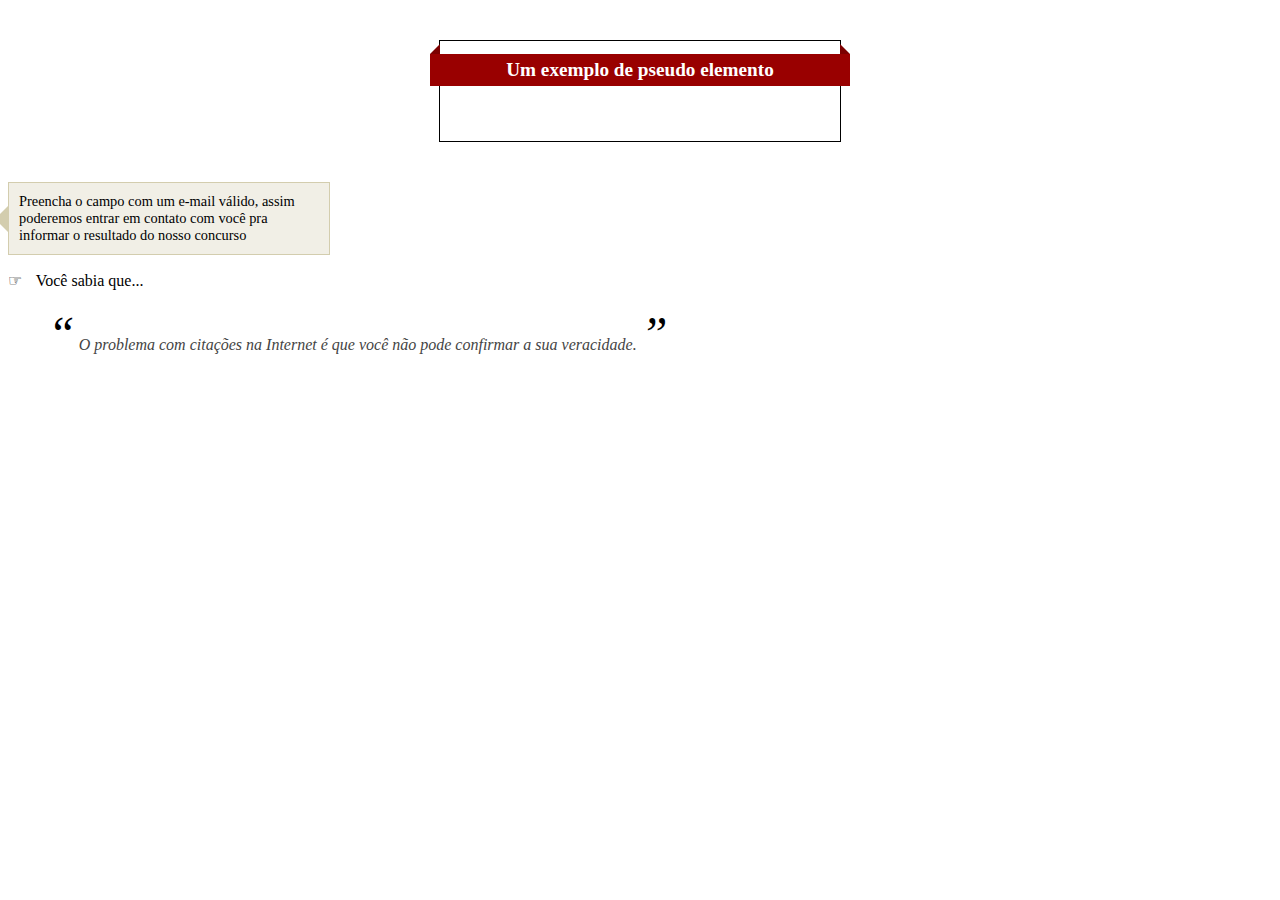
<file: before-e-after/index.html>
<!DOCTYPE html>
<html lang="en">
<head>
    <meta charset="UTF-8">
    <meta http-equiv="X-UA-Compatible" content="IE=edge">
    <meta name="viewport" content="width=device-width, initial-scale=1.0">
    <link rel="stylesheet" href="style.css">
    <title>CSS3 | Pseudo Elementos</title>
</head>
<body>
    <section>
        <h1>Um exemplo de pseudo elemento</h1>
    </section>
    <p class="help">
        Preencha o campo com um e-mail válido, assim poderemos entrar em contato com você pra informar o resultado do nosso concurso
    </p>
    <p class="tip">
        Você sabia que...
    </p>
    <blockquote>
        O problema com citações na Internet é que você não pode confirmar a sua veracidade.
    </blockquote>
</body>
</html>
</file>
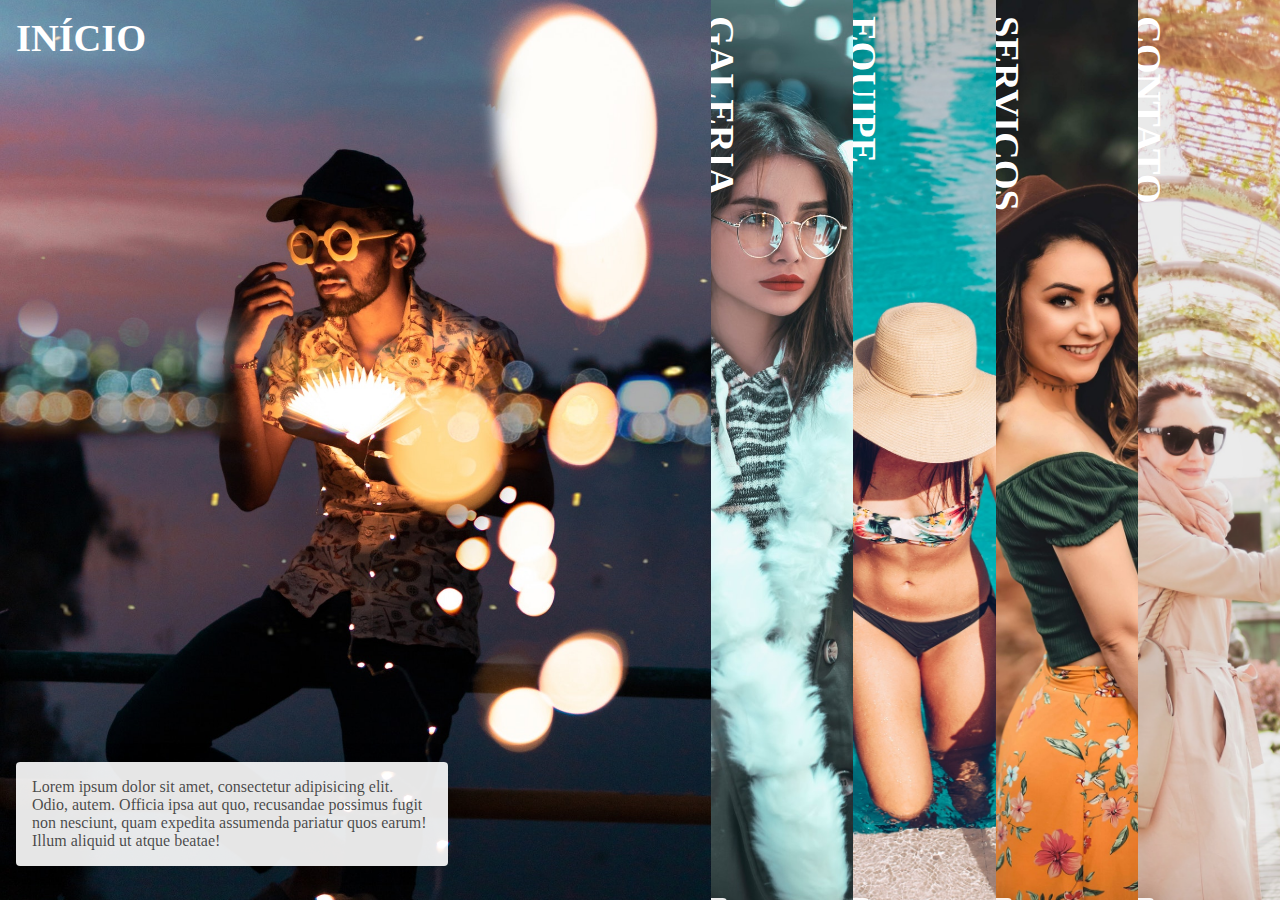
<file: estações/index.html>
<!DOCTYPE html>
<html lang="en">
<head>
    <meta charset="UTF-8">
    <meta name="viewport" content="width=device-width, initial-scale=1.0">
    <meta http-equiv="X-UA-Compatible" content="ie=edge">
    <title>Menu Moda</title>
    <style>
    
        body{
            background: rgba(0, 0, 0, 0.85);
            margin: 0;
            font-family: tahoma;
        }

        .slider{
            list-style: none;
            display: flex;
            justify-content: center;
            align-items: flex-start;
            flex-wrap: nowrap;
            width: 100%;
            height: 100vh;
            margin: 0 auto;
            padding: 0;  
        }

        .slider li{
            position: relative;
            background: none no-repeat center/cover;
            min-height: 100%;
            overflow: hidden;
            flex-grow: 1;
            transition: 0.75s cubic-bezier(0.4, 0, 0.2,1);
        }

        .slider li:hover{
            flex-grow: 5;
        }

        .slider li:hover h1{
            transform: rotateZ(0) translateY(0);
        }

        .slider li:hover p{
            transform: translateY(calc((100% + 2rem) * -1)) rotateZ(0);
        }

        .slider a{
            position: absolute;
            top: 0;
            right: 0;
            bottom: 0;
            left: 0;
            display: block;
            width: 100%;
            height: 100%;
        }

        .slider h1{
            position: absolute;
            top: 1rem;
            left: 1rem;
            margin: 0;
            font-size: 2.4rem;
            color: white;
            text-transform: uppercase;
            transform-origin: left top;
            transform: rotateZ(90deg) translateY(-1rem);
            font-family: tahoma;
            transition: 0.25s cubic-bezier(0.35,0,0,1);
        }

        .slider p{
            position: absolute;
            top: 98%;
            right: 1rem;
            left: 1rem;
            padding: 1rem;
            font-family: tahoma;
            transform-origin: left top;
            transform: translateY(0) rotateZ(90deg);
            transition: 0.5s cubic-bezier(0.35,0,0,1);
            width: 25em;
            color: rgba(0, 0, 0, 0.70);
            background: rgba(255, 255, 255, 0.9);
            line-height: 1.5s;
            border-radius: 0.25rem;
            box-shadow: 0 0 20px rgba(0, 0, 0, 0.15);

        }

        .slider .one{
            background-image: url(moda.jpg);
        }

        .slider .two{
            background-image: url(inverno.jpg);
        }

        .slider .three{
            background-image: url(verao.jpg);
        }

        .slider .four{
            background-image: url(outono.jpg);
        }

        .slider .five{
            background-image: url(primavera.jpg);
        }         

    
    </style>
</head>
<body>
    
    <ul class="slider">
        <li class="one">
            <a href="#no">
                <h1>INÍCIO</h1>
                <P>
                    Lorem ipsum dolor sit amet, consectetur adipisicing elit. Odio, autem. Officia ipsa aut quo, recusandae possimus fugit non nesciunt, quam expedita assumenda pariatur quos earum! Illum aliquid ut atque beatae!
                </P>
            </a>
        </li>

        <li class="two">
            <a href=" ">
                <h1>GALERIA</h1>
                <P>
                    Lorem ipsum dolor sit amet, consectetur adipisicing elit. Odio, autem. Officia ipsa aut quo, recusandae possimus fugit non nesciunt, quam expedita assumenda pariatur quos earum! Illum aliquid ut atque beatae!
                </P>
            </a>
        </li>

        <li class="three">
            <a href="">
                <h1>EQUIPE</h1>
                <P>
                    Lorem ipsum dolor sit amet, consectetur adipisicing elit. Odio, autem. Officia ipsa aut quo, recusandae possimus fugit non nesciunt, quam expedita assumenda pariatur quos earum! Illum aliquid ut atque beatae!
                </P>
            </a>
        </li>

        <li class="four">
            <a href="">
                <h1>SERVIÇOS</h1>
                <P>
                    Lorem ipsum dolor sit amet, consectetur adipisicing elit. Odio, autem. Officia ipsa aut quo, recusandae possimus fugit non nesciunt, quam expedita assumenda pariatur quos earum! Illum aliquid ut atque beatae!
                </P>
            </a>
        </li>

        <li class="five">
            <a href="">
                <h1>CONTATO</h1>
                <P>
                    Lorem ipsum dolor sit amet, consectetur adipisicing elit. Odio, autem. Officia ipsa aut quo, recusandae possimus fugit non nesciunt, quam expedita assumenda pariatur quos earum! Illum aliquid ut atque beatae!
                </P>
            </a>
        </li>
    </ul>

</body>
</html>
</file>
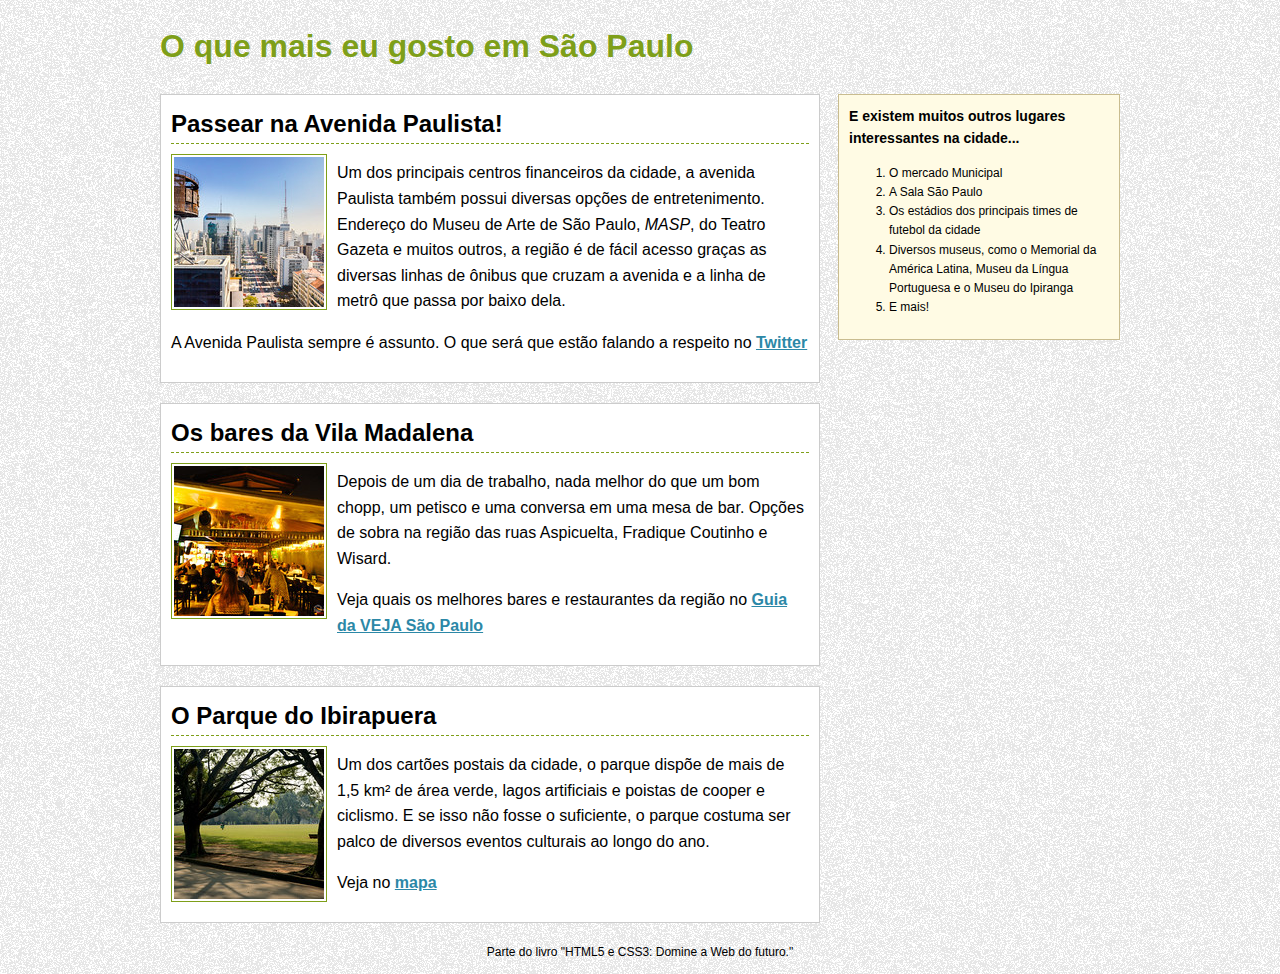
<file: my-city-project/index.html>
<!DOCTYPE html>
<html lang="pt-BR">

<head>
    <link rel="stylesheet" href="main.css">
    <title>Minha Cidade</title>

<body>
    <div class="container">
        <h1> <a href="">O que mais eu gosto em São Paulo</a></h1>

        <div class="places">

            <article>
                <h2>Passear na Avenida Paulista!</h2>
                <img src="images/paulista.jpg"
                    alt="O céu da avenida Paulista, foto por https://flickr.com/photos/fjota/">
                <p>
                    Um dos principais centros financeiros da cidade, a avenida Paulista também possui diversas opções de
                    entretenimento. Endereço do Museu de Arte de São Paulo, <em>MASP</em>, do Teatro Gazeta e muitos
                    outros, a região é de fácil acesso graças as diversas linhas de ônibus que cruzam a avenida e a
                    linha de metrô que passa por baixo dela.</p>
                <p>
                    A Avenida Paulista sempre é assunto. O que será que estão falando a respeito no <a
                        href="http://twitter.com/#!/search/AvenidaPaulista" target="_blank">Twitter</a>
                <div class="clear"></div>
            </article>
            </p>
            <article>
                <h2>Os bares da Vila Madalena</h2>
                <img src="images/piola.jpg"
                    alt="A varanda do Armazém Piola, foto por https://flickr.com/photos/renancesar/">
                <p>
                    Depois de um dia de trabalho, nada melhor do que um bom chopp, um petisco e uma conversa em uma mesa
                    de bar. Opções de sobra na região das ruas Aspicuelta, Fradique Coutinho e Wisard.
                </p>
                <p>
                    Veja quais os melhores bares e restaurantes da região no <a
                        href="http://vejasp.abril.com.br/busca?chn=bares&qu=&nbh=Pinheiros%20/%20Vila%20Madalena"
                        target="_blank">Guia da VEJA São Paulo</a>

                </p>
                <div class="clear"></div>
            </article>
            <article>
                <h2>O Parque do Ibirapuera</h2>
                <img src="images/ibirapuera.jpg" alt="O Parque do Ibirapuera, por https://flickr.com/photos/soldon/">
                <p>
                    Um dos cartões postais da cidade, o parque dispõe de mais de 1,5 km² de área verde, lagos
                    artificiais e poistas de cooper e ciclismo. E se isso não fosse o suficiente, o parque costuma ser
                    palco de diversos eventos culturais ao longo do ano.
                </p>
                <p>
                    Veja no <a href="http://goo.gl/maps/HoH8" target="_blank">mapa</a>
                </p>
                <div class="clear"></div>
            </article>
        </div>
        <aside>
            <h3>E existem muitos outros lugares interessantes na cidade...</h3>
            <ol>
                <li>O mercado Municipal</li>
                <li>A Sala São Paulo</li>
                <li>Os estádios dos principais times de futebol da cidade</li>
                <li>Diversos museus, como o Memorial da América Latina, Museu da Língua Portuguesa e o Museu do Ipiranga
                </li>
                <li>E mais!</li>
            </ol>
        </aside>

        <footer class="clear">
            <p>
                Parte do livro "HTML5 e CSS3: Domine a Web do futuro."
            </p>
        </footer>
    </div>
</body>
</head>

</html>
</file>
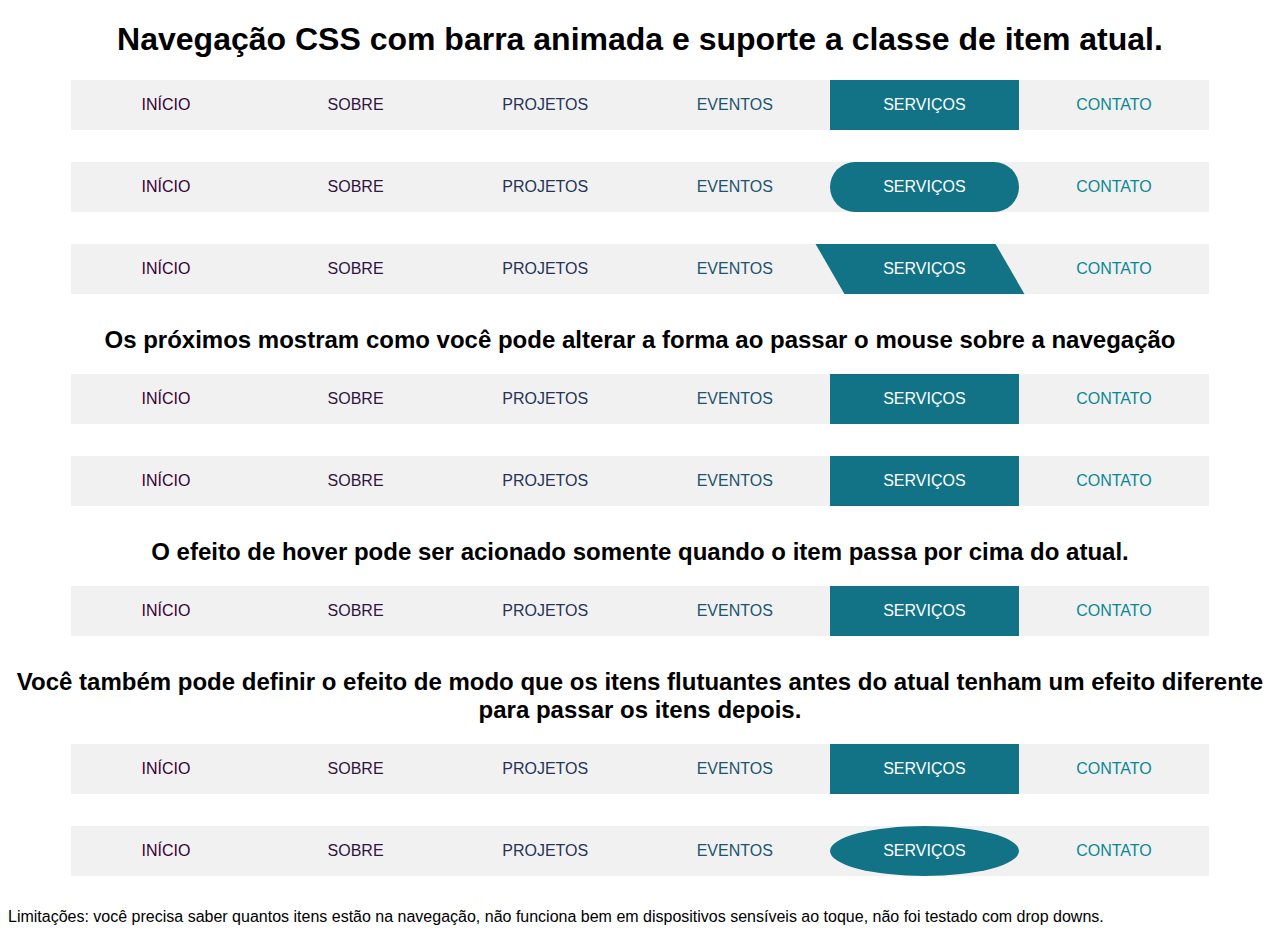
<file: nav/index.html>
<!DOCTYPE html>
<html lang="en">
<head>
    <meta charset="UTF-8">
    <meta name="viewport" content="width=device-width, initial-scale=1.0">
    <meta http-equiv="X-UA-Compatible" content="ie=edge">
    <link rel="stylesheet" href="style.css">
    <title>NavBar Animado</title>
</head>
    
<body>
    <h1>Navegação CSS com barra animada e suporte a classe de item atual.</h1>
    <ul class="nav-1">
        <li><a href="">Início</a></li>
        <li><a href="">Sobre</a></li>
        <li><a href="">Projetos</a></li>
        <li><a href="">Eventos</a></li>
        <li class="current"><a href="">Serviços</a></li>
        <li><a href="">Contato</a></li>
        
    </ul>
    <ul class="nav-2">
        <li><a href="">Início</a></li>
        <li><a href="">Sobre</a></li>
        <li><a href="">Projetos</a></li>
        <li><a href="">Eventos</a></li>
        <li class="current"><a href="">Serviços</a></li>
        <li><a href="">Contato</a></li>
        
    </ul>
    <ul class="nav-3">
        <li><a href="">Início</a></li>
        <li><a href="">Sobre</a></li>
        <li><a href="">Projetos</a></li>
        <li><a href="">Eventos</a></li>
        <li class="current"><a href="">Serviços</a></li>
        <li><a href="">Contato</a></li>
        
    </ul>
    <h2>Os próximos mostram como você pode alterar a forma ao passar o mouse sobre a navegação</h2>
    <ul class="nav-4">
        <li><a href="">Início</a></li>
        <li><a href="">Sobre</a></li>
        <li><a href="">Projetos</a></li>
        <li><a href="">Eventos</a></li>
        <li class="current"><a href="">Serviços</a></li>
        <li><a href="">Contato</a></li>
        
    </ul>
    <ul class="nav-5">
        <li><a href="">Início</a></li>
        <li><a href="">Sobre</a></li>
        <li><a href="">Projetos</a></li>
        <li><a href="">Eventos</a></li>
        <li class="current"><a href="">Serviços</a></li>
        <li><a href="">Contato</a></li>
        
    </ul>
    <h2>O efeito de hover pode ser acionado somente quando o item passa por cima do atual.</h2>
    <ul class="nav-6">
        <li><a href="">Início</a></li>
        <li><a href="">Sobre</a></li>
        <li><a href="">Projetos</a></li>
        <li><a href="">Eventos</a></li>
        <li class="current"><a href="">Serviços</a></li>
        <li><a href="">Contato</a></li>
        
    </ul>
    <h2>Você também pode definir o efeito de modo que os itens flutuantes antes do atual tenham um efeito diferente para passar os itens depois.</h2>
    <ul class="nav-7">
        <li><a href="">Início</a></li>
        <li><a href="">Sobre</a></li>
        <li><a href="">Projetos</a></li>
        <li><a href="">Eventos</a></li>
        <li class="current"><a href="">Serviços</a></li>
        <li><a href="">Contato</a></li>
        
    </ul>
    <ul class="nav-8">
        <li><a href="">Início</a></li>
        <li><a href="">Sobre</a></li>
        <li><a href="">Projetos</a></li>
        <li><a href="">Eventos</a></li>
        <li class="current"><a href="">Serviços</a></li>
        <li><a href="">Contato</a></li>
        
    </ul>
    <p>Limitações: você precisa saber quantos itens estão na navegação, não funciona bem em dispositivos sensíveis ao toque, não foi testado com drop downs.</p>

</body>
</html>
</file>
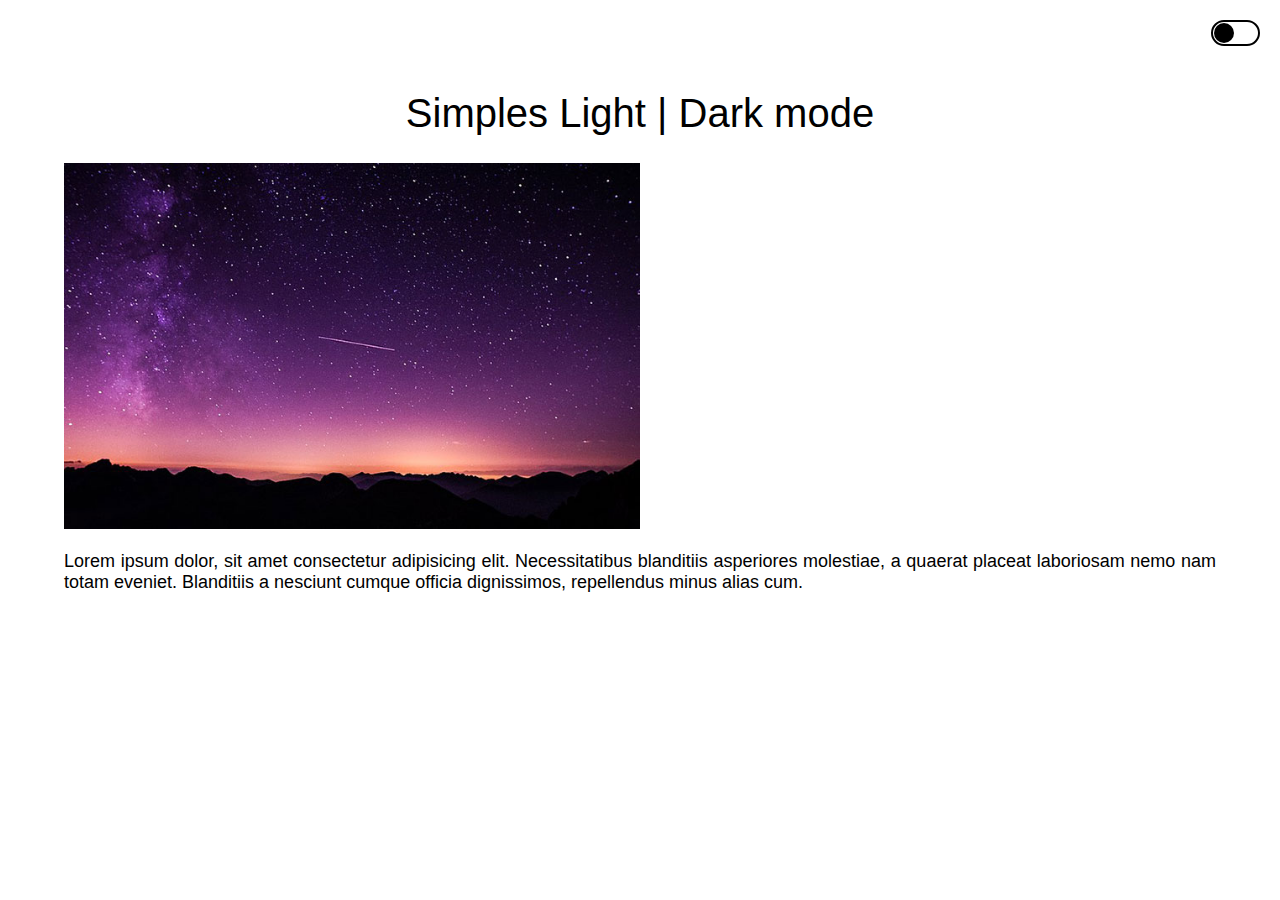
<file: light-dark-mode/main.html>
<!DOCTYPE html>
<html lang="en">
<head>
    <meta charset="UTF-8">
    <meta http-equiv="X-UA-Compatible" content="IE=edge">
    <meta name="viewport" content="width=device-width, initial-scale=1.0">
    <link rel="stylesheet" href="style.css">
    <title>Light | Dark - Mode</title>
</head>
<body>
    <header>
        <label id="dark-change"></label>
    </header>
    <main>
        <h1>Simples Light | Dark mode</h1>
        <div id="respon">
            <img src="night-sky-purple.jpg" alt="Céu a noite em tom de roxo.">
            <p>Lorem ipsum dolor, sit amet consectetur adipisicing elit. Necessitatibus blanditiis asperiores molestiae, a quaerat placeat laboriosam nemo nam totam eveniet. Blanditiis a nesciunt cumque officia dignissimos, repellendus minus alias cum.</p>
        </div>
    </main>
    <script>
        var content = document.getElementsByTagName('body')[0];
        var darkMode = document.getElementById('dark-change');
        
        darkMode.addEventListener('click', function() {
            darkMode.classList.toggle('active');
            content.classList.toggle('night');
        })
    </script>
</body>
</html>
</file>
<file: before-e-after/style.css>
section {
    border: 1px solid #000;
    height: 100px;
    margin: 40px auto;
    width: 400px;
}

h1 {
    background-color: #990000;
    color: #fff;
    font-size: 1.2em;
    left: -10px;
    padding: 5px 0;
    position: relative;
    text-align: center;
    width: 420px;
}

h1::before {
    border-color: transparent #7C0000 #7C0000 transparent;
    border-style: solid;
    border-width: 5px;
    content: "";
    left: 0;
    position: absolute;
    top: -10px;
}

h1::after {
    border-color: transparent transparent #7C0000 #7C0000 ;
    border-style: solid;
    border-width: 5px;
    content: "";
    position: absolute;
    right: 0;
    top: -10px;
}
 /* Decorando mensagens */
.help {
    background-color: #F1EFE6;
    border: 1px solid #D3CDAE;
    font-size: 0.9em;
    padding: 10px;
    position: relative;
    width: 300px;
}

.help::before {
    border-color: transparent #D3CDAE transparent transparent;
    border-style: solid;
    border-width: 14px;
    content: "";
    left: -28px;
    margin-top: -14px;
    position: absolute;
    top: 50%;
}

.tip::before {
    content: "\261E";
    margin-right: 10px;
}

blockquote {
    color: #444;
    font-style: italic;
}

blockquote::before, blockquote::after {
    color: #000;
    font-size: 3em;
}

blockquote::before {
    content: "\201C";
}

blockquote::after {
    content: "\201D";
}
</file>
<file: my-city-project/main.css>
body {
    background: #FFF1D6 url(images/noise.png);
    font-family: 'Lucida Grande', 'Lucida Sans Unicode', Verdana, sans-serif;
    line-height: 1.6;
}

.container {
    margin: 0 auto;
    width: 960px;
}

h1 a {
    color: #7e9f19;
    text-decoration: none;
}

h1 a:hover {
    background-color: #7E9F19;
    color: #fff;
}

article {
    background-color: #fff;
    border-color: #CCC #999 #999 #CCC;
    border: 1px solid #CCC;
    margin-bottom: 20px;
    padding: 10px;
}

article h2 {
    border-bottom: 1px dashed #7E9F19;
    margin: 0;
}

article a {
    color: #2c88A7;
    font-weight: bold;
}

article img {
    border: 1px solid #7e9f19;
    float: left;
    margin: 10px 10px 0 0;
    padding: 2px;
}

.clear {
    clear: both;
}


aside {
    background-color: #FFFBE4;
    border: 1px solid #C9BC8F;
    float: right;
    padding: 10px;
    width: 260px;
}

aside h3 {
    font-size: 14px;
    margin-top: 0;
}

aside ol {
    font-size: 12px;
}

.places {
    float: left;
    width: 660px;
}

footer {
    font-size: 12px;
    text-align: center;
}
</file>
<file: nav/style.css>
body {
    font-family: sans-serif;
  }
  h1,
  h2 {
    text-align: center;
  }
  ul {
    display: flex;
    list-style: none;
    text-transform: uppercase;
    width: 90%;
    box-sizing: border-box;
    padding: 0;
    margin: 0 auto 2em;
    position: relative;
    background-color: #f1f1f1;
  }
  ul li {
    flex: 1 1;
    position: relative;
  }
  ul li.current,
  ul li:hover {
    z-index: 2;
  }
  ul li:last-child::after {
    content: "";
    width: 100%;
    height: 100%;
    background-color: transparent;
    display: block;
    transition: all 0.3s ease;
    position: absolute;
    left: 0;
    top: 0;
  }
  ul li.current a:hover {
    color: #fff !important;
  }
  ul li:nth-child(1).current ~ li:last-child::after {
    left: -500%;
    background-color: #360033;
  }
  ul li:nth-child(2).current ~ li:last-child::after {
    left: -400%;
    background-color: #301441;
  }
  ul li:nth-child(3).current ~ li:last-child::after {
    left: -300%;
    background-color: #263357;
  }
  ul li:nth-child(4).current ~ li:last-child::after {
    left: -200%;
    background-color: #1b546f;
  }
  ul li:nth-child(5).current ~ li:last-child::after {
    left: -100%;
    background-color: #117385;
  }
  ul li:nth-child(6).current:last-child::after {
    left: 0;
    background-color: #0b8793;
  }
  ul li:nth-child(1):hover ~ li:last-child::after {
    left: -500%;
    background-color: #360033;
  }
  ul li:nth-child(2):hover ~ li:last-child::after {
    left: -400%;
    background-color: #301441;
  }
  ul li:nth-child(3):hover ~ li:last-child::after {
    left: -300%;
    background-color: #263357;
  }
  ul li:nth-child(4):hover ~ li:last-child::after {
    left: -200%;
    background-color: #1b546f;
  }
  ul li:nth-child(5):hover ~ li:last-child::after {
    left: -100%;
    background-color: #117385;
  }
  ul li:nth-child(6):last-child:last-child:hover::after {
    left: 0;
    background-color: #0b8793 !important;
  }
  ul li:nth-child(6):hover::after {
    left: 0%;
    background-color: #0b8793;
  }
  ul li:nth-child(1) {
    color: #360033;
  }
  ul li:nth-child(2) {
    color: #301441;
  }
  ul li:nth-child(3) {
    color: #263357;
  }
  ul li:nth-child(4) {
    color: #1b546f;
  }
  ul li:nth-child(5) {
    color: #117385;
  }
  ul li:nth-child(6) {
    color: #0b8793;
  }
  ul li a {
    color: inherit;
    transition: all 1s ease;
    padding: 1rem;
    display: block;
    text-align: center;
    text-decoration: none;
    position: relative;
  }
  ul li a:hover {
    color: #fff;
    z-index: 9;
  }
  ul:not(:hover) li.current {
    color: #fff !important;
  }
  @media (max-width: 320px) {
    ul {
      flex-direction: column;
    }
    ul li:last-child::after {
      margin-top: -1.5px;
    }
    ul li:nth-child(1).current ~ li:last-child::after {
      left: 0;
      top: -500%;
    }
    ul li:nth-child(2).current ~ li:last-child::after {
      left: 0;
      top: -400%;
    }
    ul li:nth-child(3).current ~ li:last-child::after {
      left: 0;
      top: -300%;
    }
    ul li:nth-child(4).current ~ li:last-child::after {
      left: 0;
      top: -200%;
    }
    ul li:nth-child(5).current ~ li:last-child::after {
      left: 0;
      top: -100;
    }
    ul li:nth-child(6).current:last-child::after {
      left: 0;
      top: 0;
    }
    ul li:last-child::after {
      left: 0%;
      top: 0%;
    }
    ul li:nth-child(1):hover ~ li:last-child::after {
      left: 0;
      top: -500%;
    }
    ul li:nth-child(2):hover ~ li:last-child::after {
      left: 0;
      top: -400%;
    }
    ul li:nth-child(3):hover ~ li:last-child::after {
      left: 0;
      top: -300%;
    }
    ul li:nth-child(4):hover ~ li:last-child::after {
      left: 0;
      top: -200%;
    }
    ul li:nth-child(5):hover ~ li:last-child::after {
      left: 0;
      top: -100%;
    }
    ul li:nth-child(6):last-child:last-child:hover::after {
      left: 0;
      top: 0;
    }
  }
  .nav-2 li:last-child::after {
    border-radius: 2.5em;
  }
  .nav-3 li:last-child::after {
    transform: skewX(30deg);
    width: 95%;
  }
  .nav-4 li:hover ~ li:last-child::after,
  .nav-4 li:nth-child(6):last-child:last-child:hover::after {
    transform: scale(1, 1.2);
  }
  .nav-5 li:hover ~ li:last-child::after,
  .nav-5 li:nth-child(6):last-child:last-child:hover::after {
    border-radius: 2.5em;
    transform: scale(0.8);
  }
  .nav-6 li:not(.current):hover ~ li:last-child::after,
  .nav-6 li:nth-child(6):last-child:last-child:hover::after {
    transform: skewX(30deg);
    width: 95%;
  }
  .nav-7 li:not(.current):hover ~ .current ~ li:last-child::after {
    transform: skewX(30deg);
    width: 95%;
  }
  .nav-7 li.current ~ :not(.current):hover ~ li:last-child::after,
  .nav-7 li:nth-child(6):last-child:last-child:hover::after {
    transform: skewX(-30deg);
    width: 95%;
  }
  .nav-8 li:last-child::after {
    border-radius: 100%;
  }
  .nav-8 li:not(.current):hover ~ .current ~ li:last-child::after {
    border-radius: 100%;
    transform: rotate(5deg);
  }
  .nav-8 li.current ~ :not(.current):hover ~ li:last-child::after,
  .nav-8 li:nth-child(6):last-child:last-child:hover::after {
    border-radius: 100%;
    transform: rotate(-5deg);
  }
</file>
<file: light-dark-mode/style.css>
body {
    margin: 0;
    padding: 0;
    font-family: sans-serif;
}

main {
    margin: 5%;
    align-content: center;
    align-items: center;
}

h1 {
    font-size: 40px;
    font-weight: 400;
    text-align: center;
}

img {
    width: 50%;
    height: auto;
}

p {
    text-align: justify;
    font-size: 18px;
}

label {
    position: absolute;
    width: 45px;
    height: 22px;
    right: 20px;
    top: 20px;
    border: 2px solid;
    border-radius: 20px;
}

label::before {
    position: absolute;
    content: "";
    width: 20px;
    height: 20px;
    left: 1px;
    top: 1px;
    border-radius: 50%;
    cursor: pointer;
    background: #000;
    transition: 0.4s;
}

label.active::before {
    left: 24px;
    background: #fff;
}

body.night {
    background: #000;
    color: #fff;
    transition: 0.5s;
}
</file>
